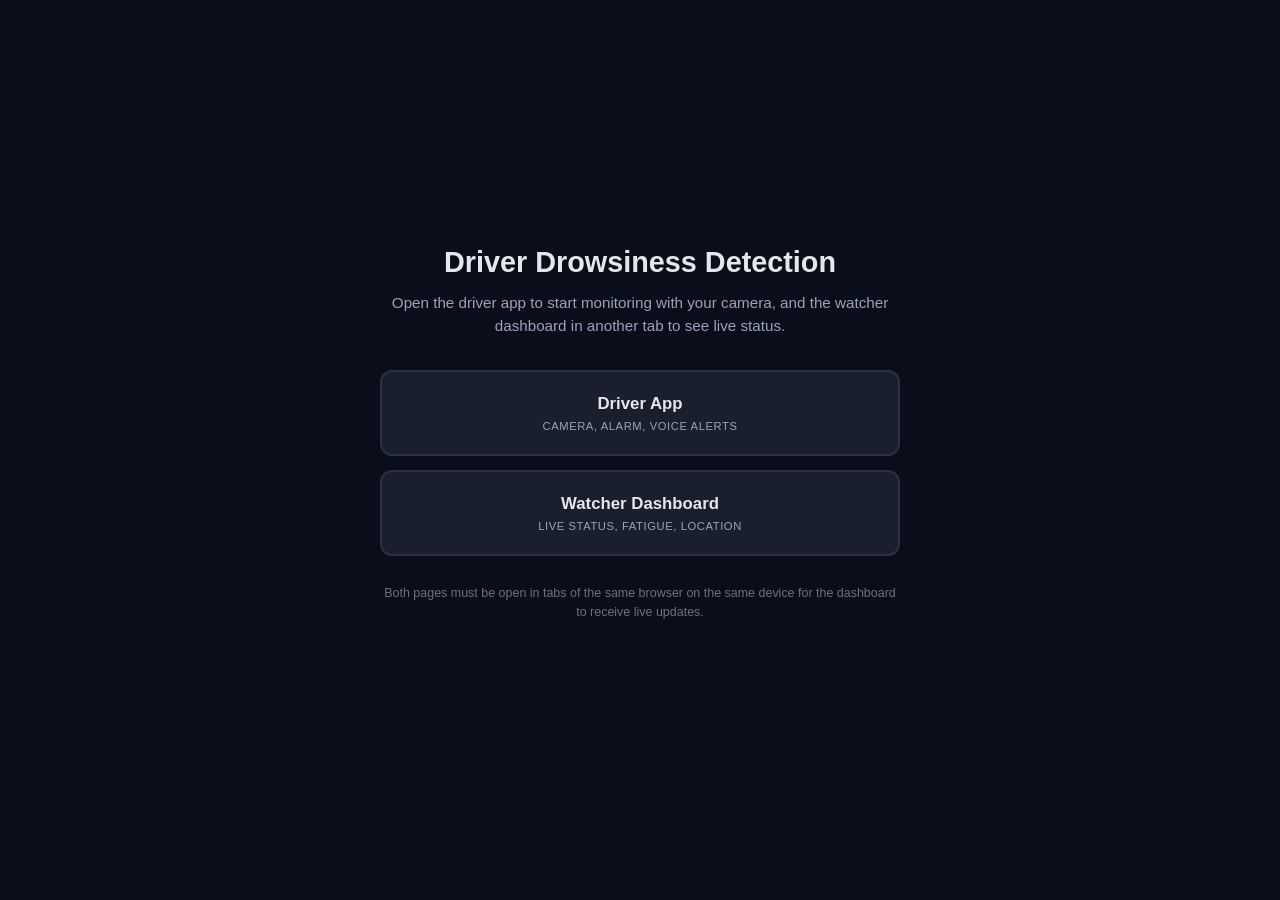
<file: index.html>
<!DOCTYPE html>
<html lang="en">
<head>
  <meta charset="UTF-8">
  <meta name="viewport" content="width=device-width, initial-scale=1">
  <title>Driver Drowsiness Detection</title>
  <style>
    * { margin: 0; padding: 0; box-sizing: border-box; }
    body {
      font-family: -apple-system, BlinkMacSystemFont, "Segoe UI", Roboto, sans-serif;
      background: #0a0e1a;
      color: #e4e7ee;
      min-height: 100vh;
      display: flex;
      align-items: center;
      justify-content: center;
      padding: 20px;
      -webkit-font-smoothing: antialiased;
    }
    .container { text-align: center; max-width: 520px; }
    h1 { font-size: 1.8rem; margin-bottom: 12px; font-weight: 700; }
    p { color: #9aa3b8; margin-bottom: 32px; line-height: 1.55; font-size: 0.95rem; }
    .buttons { display: grid; gap: 14px; }
    a {
      display: block;
      padding: 22px;
      background: #1a1f2e;
      color: #e4e7ee;
      text-decoration: none;
      border-radius: 12px;
      font-weight: 700;
      font-size: 1.05rem;
      border: 2px solid #2a3144;
      transition: border-color 0.18s, background 0.18s;
    }
    a:hover { border-color: #3b82f6; background: #1f2937; }
    a .label {
      display: block;
      font-size: 0.7rem;
      color: #9aa3b8;
      text-transform: uppercase;
      letter-spacing: 0.6px;
      margin-top: 6px;
      font-weight: 500;
    }
    .note {
      margin-top: 28px;
      font-size: 0.78rem;
      color: #6b7280;
      line-height: 1.55;
    }
  </style>
</head>
<body>
  <div class="container">
    <h1>Driver Drowsiness Detection</h1>
    <p>Open the driver app to start monitoring with your camera, and the watcher dashboard in another tab to see live status.</p>
    <div class="buttons">
      <a href="drive/">Driver App<span class="label">Camera, alarm, voice alerts</span></a>
      <a href="watch/">Watcher Dashboard<span class="label">Live status, fatigue, location</span></a>
    </div>
    <p class="note">Both pages must be open in tabs of the same browser on the same device for the dashboard to receive live updates.</p>
  </div>
</body>
</html>
</file>
